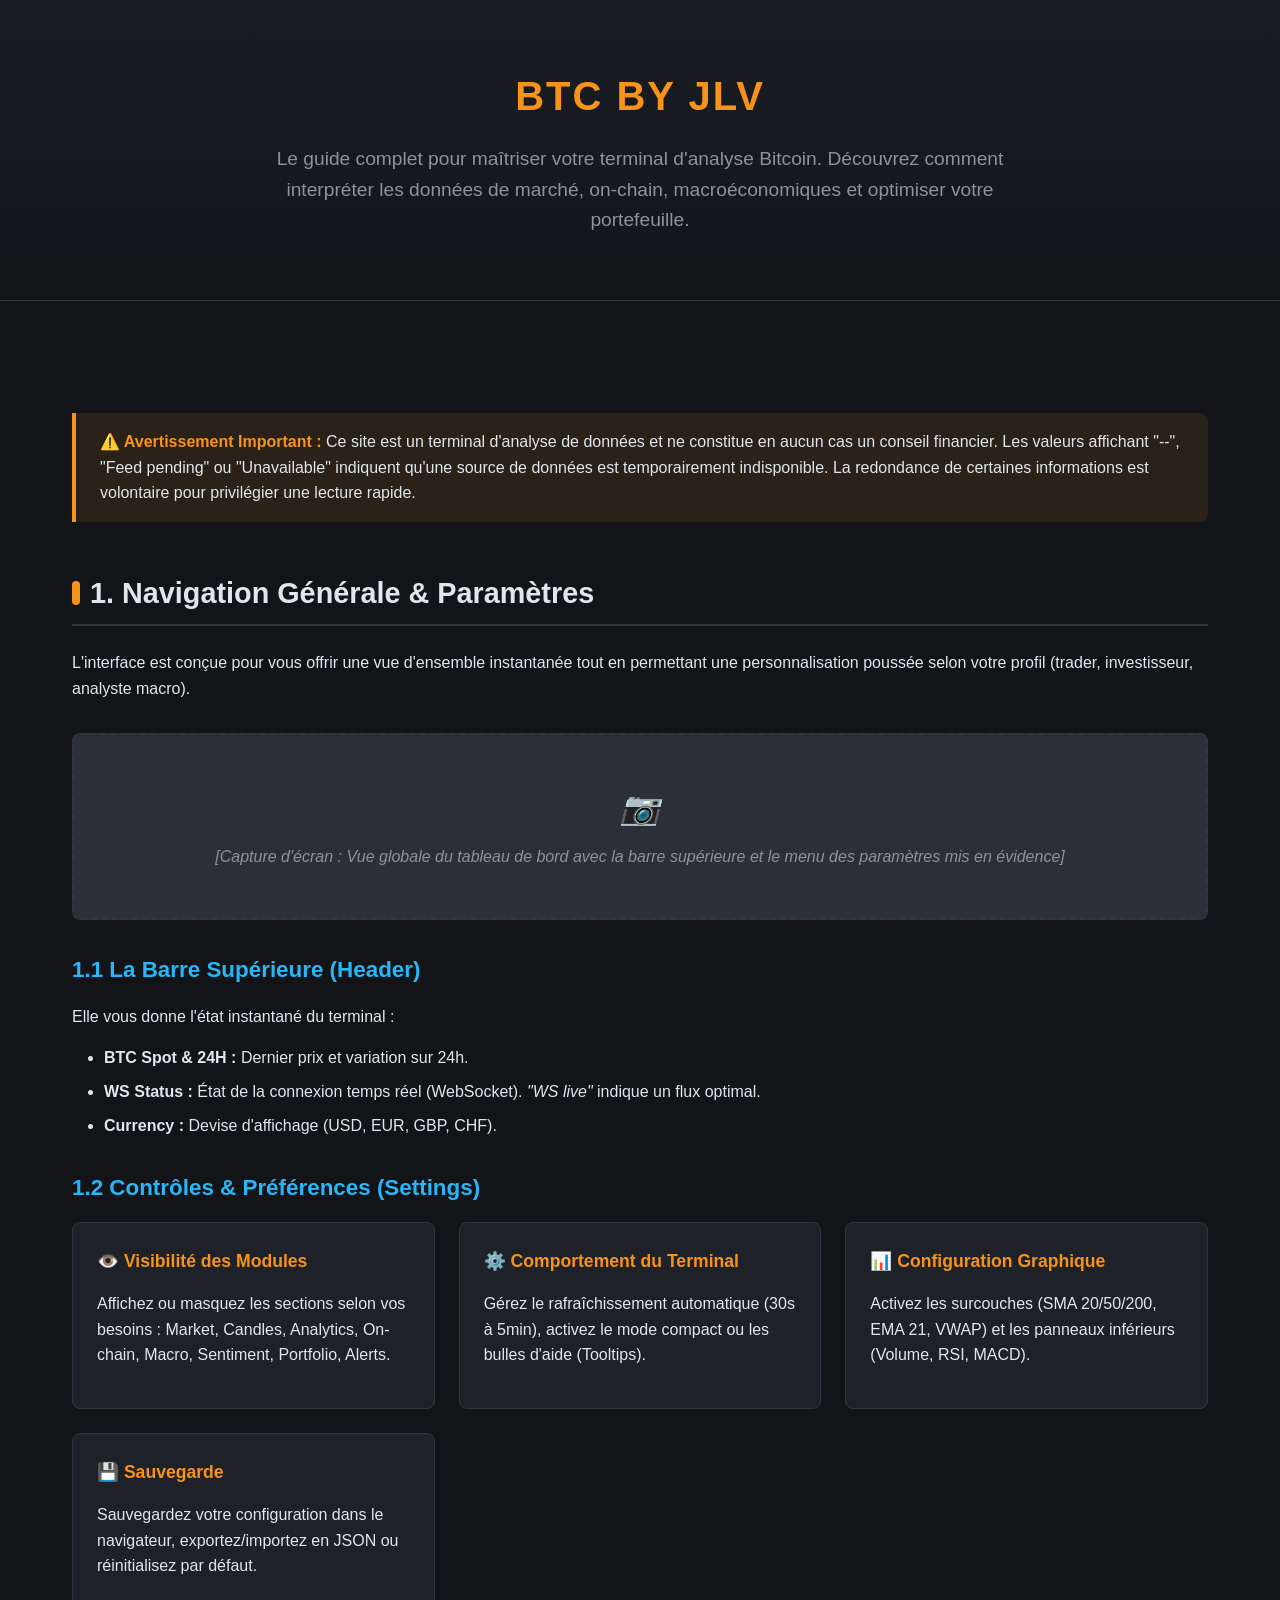
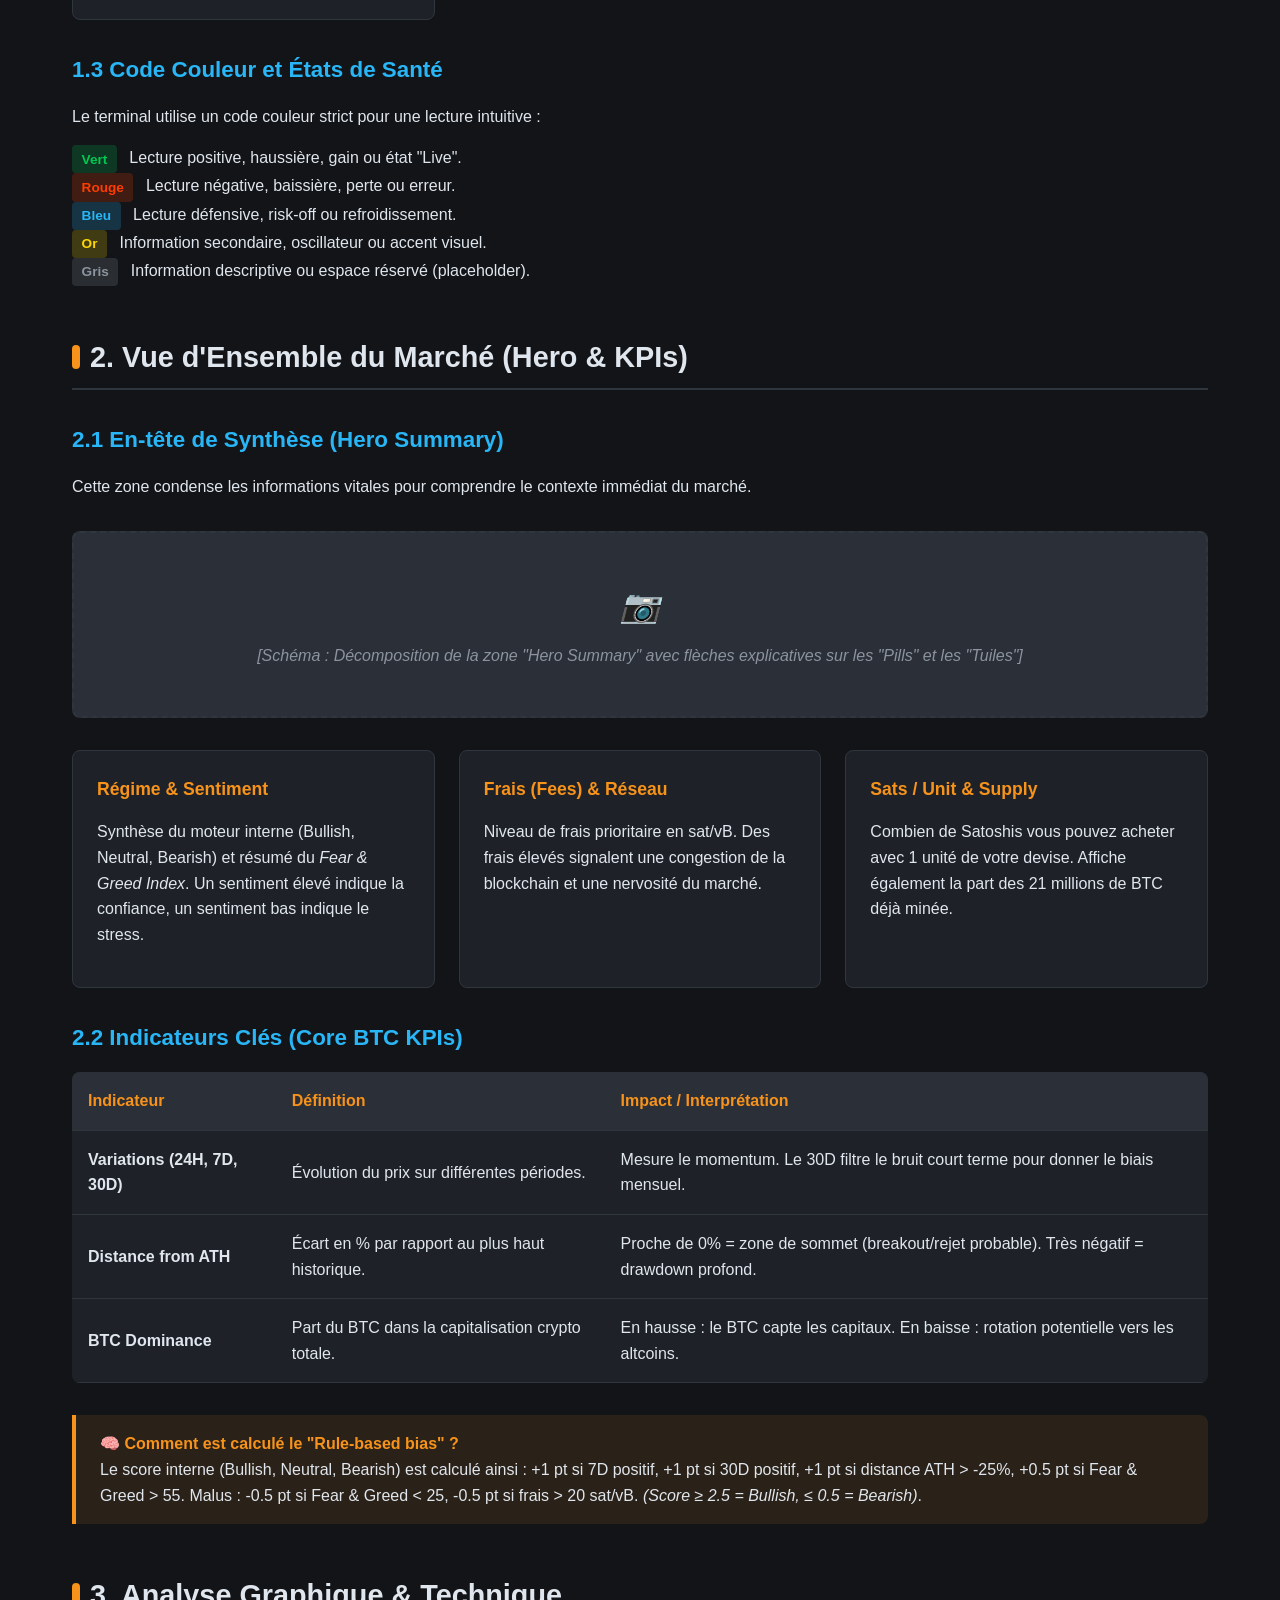
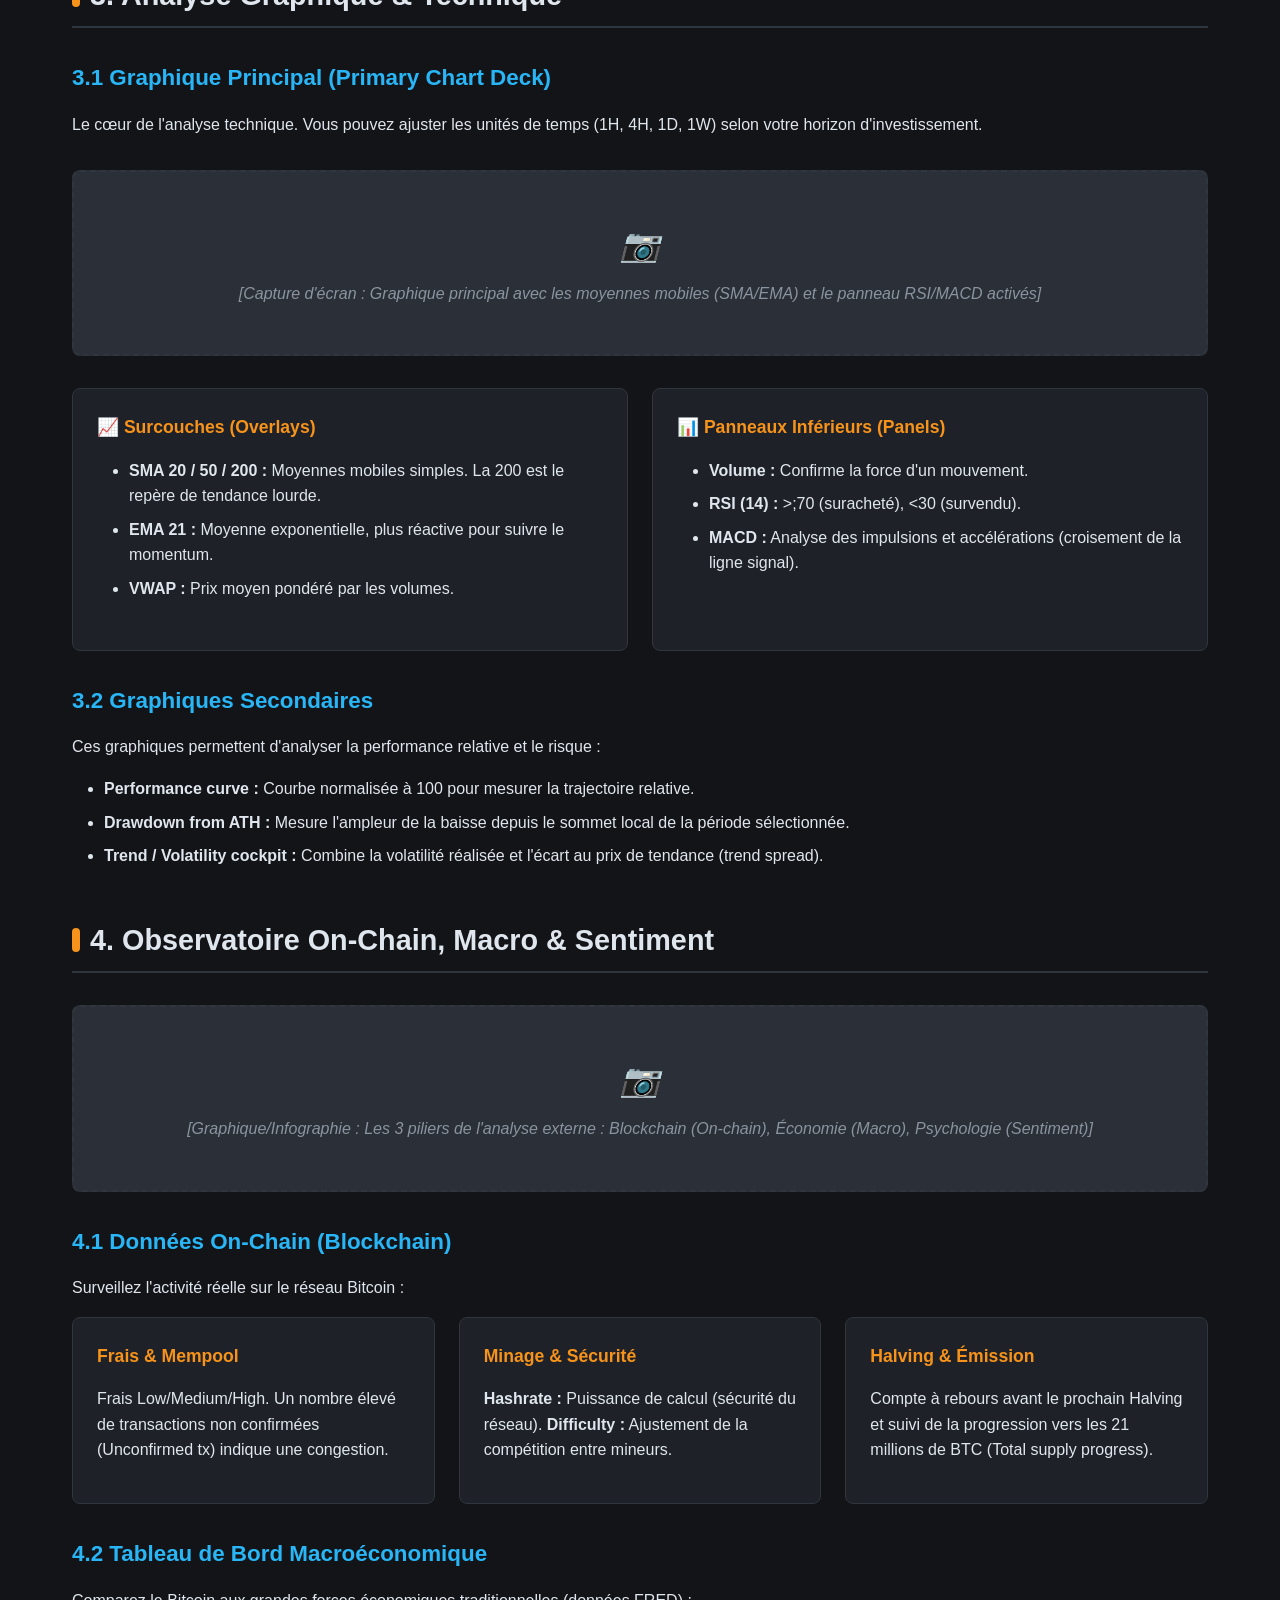
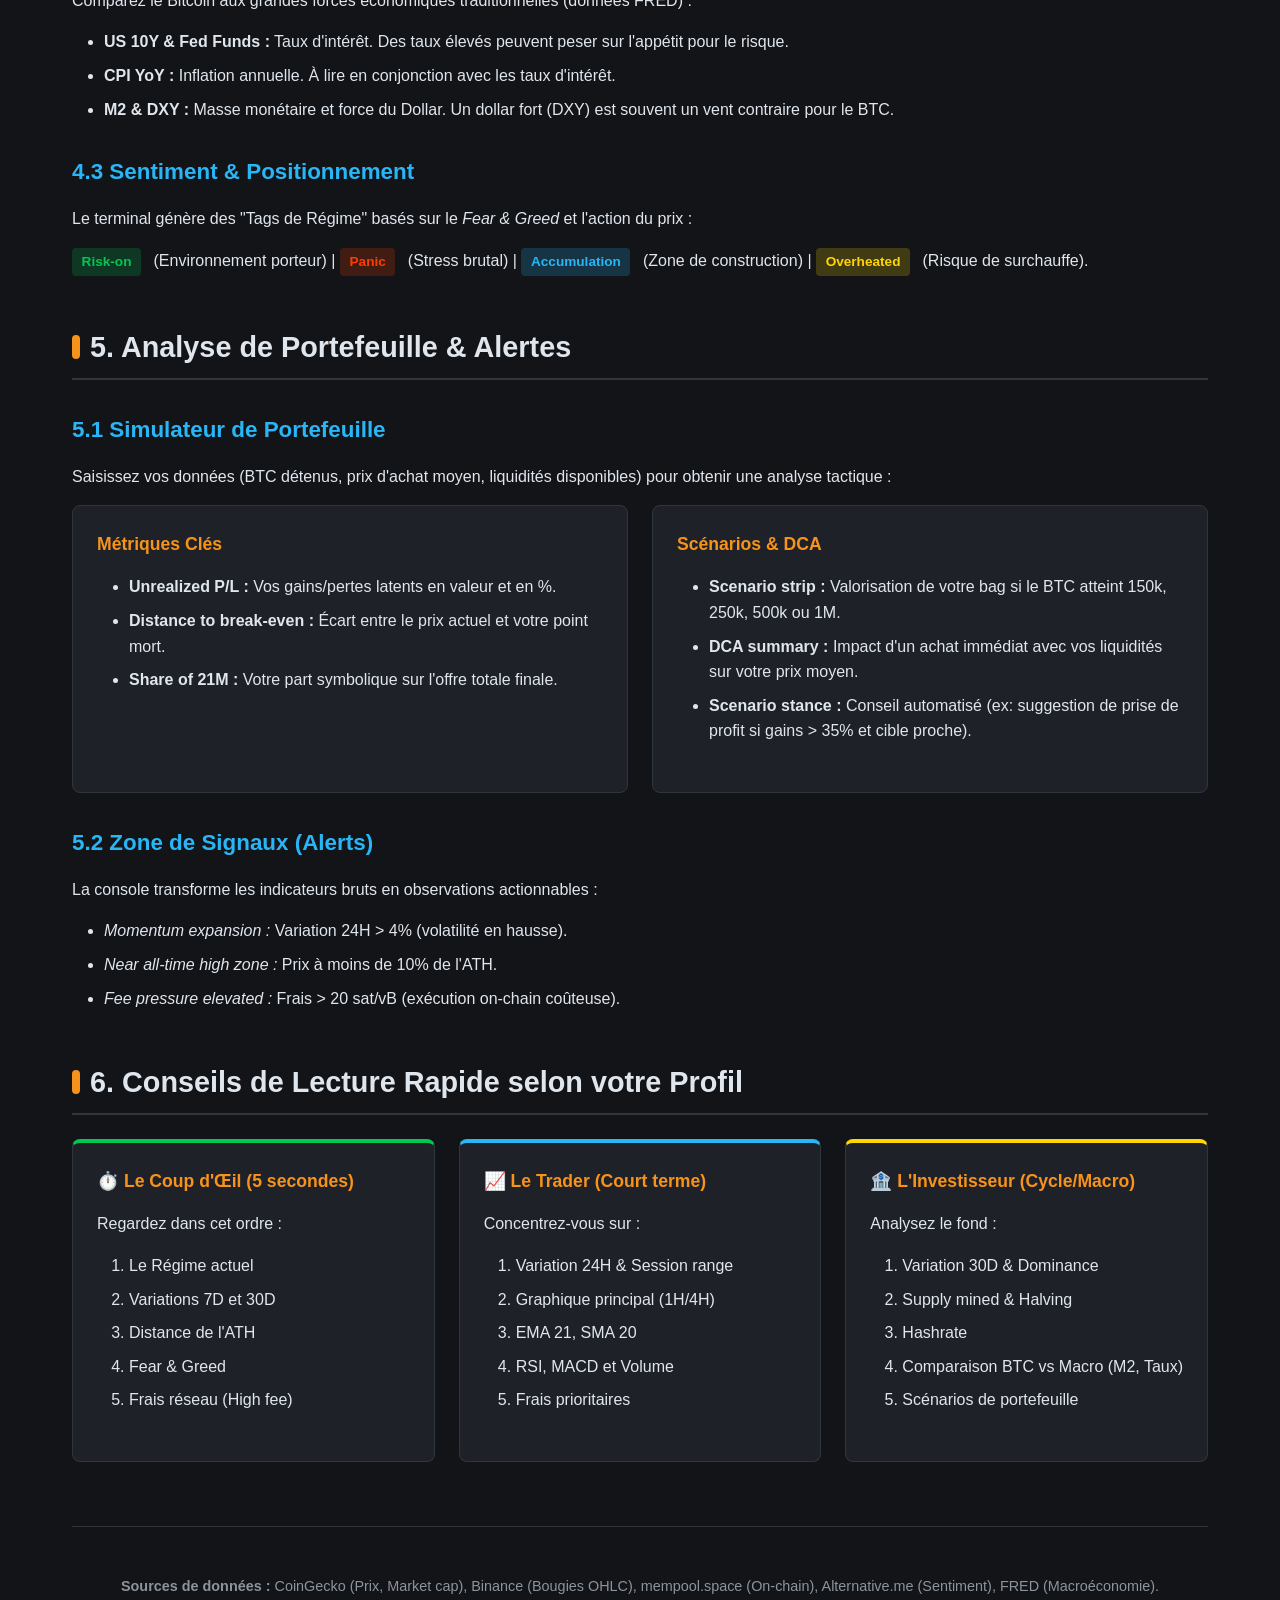
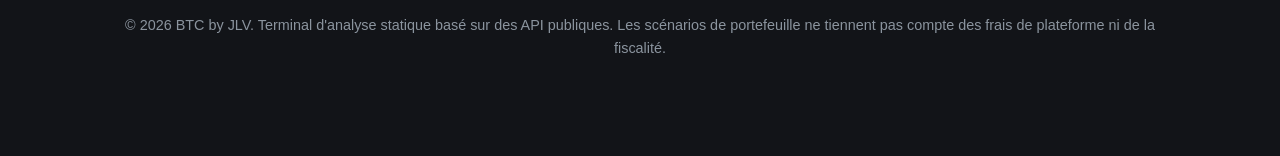
<file: mode_emploi.html>
<!DOCTYPE html><html lang="fr"><head>
<meta charset="utf-8"/>
<meta content="width=device-width, initial-scale=1.0" name="viewport"/>
<title>Guide Utilisateur - Terminal d&#39;Analyse BTC by JLV</title>
<style>
        :root {
            --bg-dark: #121418;
            --bg-panel: #1e2228;
            --bg-card: #2a2f38;
            --text-main: #e0e6ed;
            --text-muted: #8b949e;
            --btc-orange: #f7931a;
            --accent-blue: #29b6f6;
            --success-green: #00c853;
            --danger-red: #ff3d00;
            --warning-gold: #ffd600;
            --border-color: #30363d;
        }

        * {
            box-sizing: border-box;
            margin: 0;
            padding: 0;
        }

        body {
            font-family: 'Inter', -apple-system, BlinkMacSystemFont, "Segoe UI", Roboto, Helvetica, Arial, sans-serif;
            background-color: var(--bg-dark);
            color: var(--text-main);
            line-height: 1.6;
            padding: 0;
            margin: 0;
        }

        .container {
            max-width: 1200px;
            margin: 0 auto;
            padding: 2rem;
        }

        header {
            text-align: center;
            padding: 4rem 2rem;
            background: linear-gradient(180deg, #1a1e24 0%, var(--bg-dark) 100%);
            border-bottom: 1px solid var(--border-color);
            margin-bottom: 3rem;
        }

        header h1 {
            color: var(--btc-orange);
            font-size: 2.5rem;
            margin-bottom: 1rem;
            text-transform: uppercase;
            letter-spacing: 2px;
        }

        header p {
            color: var(--text-muted);
            font-size: 1.2rem;
            max-width: 800px;
            margin: 0 auto;
        }

        h2 {
            color: var(--text-main);
            font-size: 1.8rem;
            margin-top: 3rem;
            margin-bottom: 1.5rem;
            padding-bottom: 0.5rem;
            border-bottom: 2px solid var(--border-color);
            display: flex;
            align-items: center;
            gap: 10px;
        }

        h2::before {
            content: "";
            display: inline-block;
            width: 8px;
            height: 24px;
            background-color: var(--btc-orange);
            border-radius: 4px;
        }

        h3 {
            color: var(--accent-blue);
            font-size: 1.4rem;
            margin-top: 2rem;
            margin-bottom: 1rem;
        }

        p {
            margin-bottom: 1rem;
        }

        ul, ol {
            margin-bottom: 1.5rem;
            padding-left: 2rem;
        }

        li {
            margin-bottom: 0.5rem;
        }

        .grid-2 {
            display: grid;
            grid-template-columns: repeat(auto-fit, minmax(300px, 1fr));
            gap: 1.5rem;
            margin-bottom: 2rem;
        }

        .grid-3 {
            display: grid;
            grid-template-columns: repeat(auto-fit, minmax(250px, 1fr));
            gap: 1.5rem;
            margin-bottom: 2rem;
        }

        .card {
            background-color: var(--bg-panel);
            border: 1px solid var(--border-color);
            border-radius: 8px;
            padding: 1.5rem;
            transition: transform 0.2s ease;
        }

        .card:hover {
            transform: translateY(-2px);
            border-color: var(--btc-orange);
        }

        .card h4 {
            color: var(--btc-orange);
            margin-bottom: 1rem;
            font-size: 1.1rem;
        }

        .alert-box {
            background-color: rgba(247, 147, 26, 0.1);
            border-left: 4px solid var(--btc-orange);
            padding: 1rem 1.5rem;
            margin: 2rem 0;
            border-radius: 0 8px 8px 0;
        }

        .alert-box strong {
            color: var(--btc-orange);
        }

        .visual-placeholder {
            background-color: var(--bg-card);
            border: 2px dashed var(--border-color);
            border-radius: 8px;
            padding: 3rem 1rem;
            text-align: center;
            color: var(--text-muted);
            margin: 2rem 0;
            font-style: italic;
            display: flex;
            flex-direction: column;
            align-items: center;
            justify-content: center;
            gap: 10px;
        }

        .visual-placeholder::before {
            content: "📷";
            font-size: 2rem;
        }

        .badge {
            display: inline-block;
            padding: 0.2rem 0.6rem;
            border-radius: 4px;
            font-size: 0.85rem;
            font-weight: bold;
            margin-right: 0.5rem;
        }

        .badge-green { background-color: rgba(0, 200, 83, 0.2); color: var(--success-green); }
        .badge-red { background-color: rgba(255, 61, 0, 0.2); color: var(--danger-red); }
        .badge-blue { background-color: rgba(41, 182, 246, 0.2); color: var(--accent-blue); }
        .badge-gold { background-color: rgba(255, 214, 0, 0.2); color: var(--warning-gold); }
        .badge-grey { background-color: rgba(139, 148, 158, 0.2); color: var(--text-muted); }

        table {
            width: 100%;
            border-collapse: collapse;
            margin-bottom: 2rem;
            background-color: var(--bg-panel);
            border-radius: 8px;
            overflow: hidden;
        }

        th, td {
            padding: 1rem;
            text-align: left;
            border-bottom: 1px solid var(--border-color);
        }

        th {
            background-color: var(--bg-card);
            color: var(--btc-orange);
            font-weight: 600;
        }

        .footer {
            text-align: center;
            padding: 3rem;
            margin-top: 4rem;
            border-top: 1px solid var(--border-color);
            color: var(--text-muted);
            font-size: 0.9rem;
        }
    </style>
</head>
<body>
<header>
<h1 id="section-1">BTC by JLV</h1>
<p>Le guide complet pour maîtriser votre terminal d&#39;analyse Bitcoin. Découvrez comment interpréter les données de marché, on-chain, macroéconomiques et optimiser votre portefeuille.</p>
</header>
<div class="container">
<div class="alert-box">
<strong>⚠️ Avertissement Important :</strong> Ce site est un terminal d&#39;analyse de données et ne constitue en aucun cas un conseil financier. Les valeurs affichant &#34;--&#34;, &#34;Feed pending&#34; ou &#34;Unavailable&#34; indiquent qu&#39;une source de données est temporairement indisponible. La redondance de certaines informations est volontaire pour privilégier une lecture rapide.
        </div>
<!-- SECTION 1 -->
<section id="introduction">
<h2 id="section-1">1. Navigation Générale &amp; Paramètres</h2>
<p>L&#39;interface est conçue pour vous offrir une vue d&#39;ensemble instantanée tout en permettant une personnalisation poussée selon votre profil (trader, investisseur, analyste macro).</p>
<div class="visual-placeholder">
                [Capture d&#39;écran : Vue globale du tableau de bord avec la barre supérieure et le menu des paramètres mis en évidence]
            </div>
<h3 id="section-1-1">1.1 La Barre Supérieure (Header)</h3>
<p>Elle vous donne l&#39;état instantané du terminal :</p>
<ul>
<li><strong>BTC Spot &amp; 24H :</strong> Dernier prix et variation sur 24h.</li>
<li><strong>WS Status :</strong> État de la connexion temps réel (WebSocket). <em>&#34;WS live&#34;</em> indique un flux optimal.</li>
<li><strong>Currency :</strong> Devise d&#39;affichage (USD, EUR, GBP, CHF).</li>
</ul>
<h3 id="section-1-2">1.2 Contrôles &amp; Préférences (Settings)</h3>
<div class="grid-2">
<div class="card">
<h4>👁️ Visibilité des Modules</h4>
<p>Affichez ou masquez les sections selon vos besoins : Market, Candles, Analytics, On-chain, Macro, Sentiment, Portfolio, Alerts.</p>
</div>
<div class="card">
<h4>⚙️ Comportement du Terminal</h4>
<p>Gérez le rafraîchissement automatique (30s à 5min), activez le mode compact ou les bulles d&#39;aide (Tooltips).</p>
</div>
<div class="card">
<h4>📊 Configuration Graphique</h4>
<p>Activez les surcouches (SMA 20/50/200, EMA 21, VWAP) et les panneaux inférieurs (Volume, RSI, MACD).</p>
</div>
<div class="card">
<h4>💾 Sauvegarde</h4>
<p>Sauvegardez votre configuration dans le navigateur, exportez/importez en JSON ou réinitialisez par défaut.</p>
</div>
</div>
<h3 id="section-1-3">1.3 Code Couleur et États de Santé</h3>
<p>Le terminal utilise un code couleur strict pour une lecture intuitive :</p>
<p>
<span class="badge badge-green">Vert</span> Lecture positive, haussière, gain ou état &#34;Live&#34;.<br/>
<span class="badge badge-red">Rouge</span> Lecture négative, baissière, perte ou erreur.<br/>
<span class="badge badge-blue">Bleu</span> Lecture défensive, risk-off ou refroidissement.<br/>
<span class="badge badge-gold">Or</span> Information secondaire, oscillateur ou accent visuel.<br/>
<span class="badge badge-grey">Gris</span> Information descriptive ou espace réservé (placeholder).
            </p>
</section>
<!-- SECTION 2 -->
<section id="dashboard-overview">
<h2 id="section-2">2. Vue d&#39;Ensemble du Marché (Hero &amp; KPIs)</h2>
<h3 id="section-2-1">2.1 En-tête de Synthèse (Hero Summary)</h3>
<p>Cette zone condense les informations vitales pour comprendre le contexte immédiat du marché.</p>
<div class="visual-placeholder">
                [Schéma : Décomposition de la zone &#34;Hero Summary&#34; avec flèches explicatives sur les &#34;Pills&#34; et les &#34;Tuiles&#34;]
            </div>
<div class="grid-3">
<div class="card">
<h4>Régime &amp; Sentiment</h4>
<p>Synthèse du moteur interne (Bullish, Neutral, Bearish) et résumé du <em>Fear &amp; Greed Index</em>. Un sentiment élevé indique la confiance, un sentiment bas indique le stress.</p>
</div>
<div class="card">
<h4>Frais (Fees) &amp; Réseau</h4>
<p>Niveau de frais prioritaire en sat/vB. Des frais élevés signalent une congestion de la blockchain et une nervosité du marché.</p>
</div>
<div class="card">
<h4>Sats / Unit &amp; Supply</h4>
<p>Combien de Satoshis vous pouvez acheter avec 1 unité de votre devise. Affiche également la part des 21 millions de BTC déjà minée.</p>
</div>
</div>
<h3 id="section-2-2">2.2 Indicateurs Clés (Core BTC KPIs)</h3>
<table>
<thead>
<tr>
<th>Indicateur</th>
<th>Définition</th>
<th>Impact / Interprétation</th>
</tr>
</thead>
<tbody>
<tr>
<td><strong>Variations (24H, 7D, 30D)</strong></td>
<td>Évolution du prix sur différentes périodes.</td>
<td>Mesure le momentum. Le 30D filtre le bruit court terme pour donner le biais mensuel.</td>
</tr>
<tr>
<td><strong>Distance from ATH</strong></td>
<td>Écart en % par rapport au plus haut historique.</td>
<td>Proche de 0% = zone de sommet (breakout/rejet probable). Très négatif = drawdown profond.</td>
</tr>
<tr>
<td><strong>BTC Dominance</strong></td>
<td>Part du BTC dans la capitalisation crypto totale.</td>
<td>En hausse : le BTC capte les capitaux. En baisse : rotation potentielle vers les altcoins.</td>
</tr>
</tbody>
</table>
<div class="alert-box">
<strong>🧠 Comment est calculé le &#34;Rule-based bias&#34; ?</strong><br/>
                Le score interne (Bullish, Neutral, Bearish) est calculé ainsi : +1 pt si 7D positif, +1 pt si 30D positif, +1 pt si distance ATH &gt; -25%, +0.5 pt si Fear &amp; Greed &gt; 55. Malus : -0.5 pt si Fear &amp; Greed &lt; 25, -0.5 pt si frais &gt; 20 sat/vB. <em>(Score ≥ 2.5 = Bullish, ≤ 0.5 = Bearish)</em>.
            </div>
</section>
<!-- SECTION 3 -->
<section id="charts">
<h2 id="section-3">3. Analyse Graphique &amp; Technique</h2>
<h3 id="section-3-1">3.1 Graphique Principal (Primary Chart Deck)</h3>
<p>Le cœur de l&#39;analyse technique. Vous pouvez ajuster les unités de temps (1H, 4H, 1D, 1W) selon votre horizon d&#39;investissement.</p>
<div class="visual-placeholder">
                [Capture d&#39;écran : Graphique principal avec les moyennes mobiles (SMA/EMA) et le panneau RSI/MACD activés]
            </div>
<div class="grid-2">
<div class="card">
<h4>📈 Surcouches (Overlays)</h4>
<ul>
<li><strong>SMA 20 / 50 / 200 :</strong> Moyennes mobiles simples. La 200 est le repère de tendance lourde.</li>
<li><strong>EMA 21 :</strong> Moyenne exponentielle, plus réactive pour suivre le momentum.</li>
<li><strong>VWAP :</strong> Prix moyen pondéré par les volumes.</li>
</ul>
</div>
<div class="card">
<h4>📊 Panneaux Inférieurs (Panels)</h4>
<ul>
<li><strong>Volume :</strong> Confirme la force d&#39;un mouvement.</li>
<li><strong>RSI (14) :</strong> &gt;;70 (suracheté), &lt;30 (survendu).</li>
<li><strong>MACD :</strong> Analyse des impulsions et accélérations (croisement de la ligne signal).</li>
</ul>
</div>
</div>
<h3 id="section-3-2">3.2 Graphiques Secondaires</h3>
<p>Ces graphiques permettent d&#39;analyser la performance relative et le risque :</p>
<ul>
<li><strong>Performance curve :</strong> Courbe normalisée à 100 pour mesurer la trajectoire relative.</li>
<li><strong>Drawdown from ATH :</strong> Mesure l&#39;ampleur de la baisse depuis le sommet local de la période sélectionnée.</li>
<li><strong>Trend / Volatility cockpit :</strong> Combine la volatilité réalisée et l&#39;écart au prix de tendance (trend spread).</li>
</ul>
</section>
<!-- SECTION 4 -->
<section id="onchain-macro">
<h2 id="section-4">4. Observatoire On-Chain, Macro &amp; Sentiment</h2>
<div class="visual-placeholder">
                [Graphique/Infographie : Les 3 piliers de l&#39;analyse externe : Blockchain (On-chain), Économie (Macro), Psychologie (Sentiment)]
            </div>
<h3 id="section-4-1">4.1 Données On-Chain (Blockchain)</h3>
<p>Surveillez l&#39;activité réelle sur le réseau Bitcoin :</p>
<div class="grid-3">
<div class="card">
<h4>Frais &amp; Mempool</h4>
<p>Frais Low/Medium/High. Un nombre élevé de transactions non confirmées (Unconfirmed tx) indique une congestion.</p>
</div>
<div class="card">
<h4>Minage &amp; Sécurité</h4>
<p><strong>Hashrate :</strong> Puissance de calcul (sécurité du réseau). <strong>Difficulty :</strong> Ajustement de la compétition entre mineurs.</p>
</div>
<div class="card">
<h4>Halving &amp; Émission</h4>
<p>Compte à rebours avant le prochain Halving et suivi de la progression vers les 21 millions de BTC (Total supply progress).</p>
</div>
</div>
<h3 id="section-4-2">4.2 Tableau de Bord Macroéconomique</h3>
<p>Comparez le Bitcoin aux grandes forces économiques traditionnelles (données FRED) :</p>
<ul>
<li><strong>US 10Y &amp; Fed Funds :</strong> Taux d&#39;intérêt. Des taux élevés peuvent peser sur l&#39;appétit pour le risque.</li>
<li><strong>CPI YoY :</strong> Inflation annuelle. À lire en conjonction avec les taux d&#39;intérêt.</li>
<li><strong>M2 &amp; DXY :</strong> Masse monétaire et force du Dollar. Un dollar fort (DXY) est souvent un vent contraire pour le BTC.</li>
</ul>
<h3 id="section-4-3">4.3 Sentiment &amp; Positionnement</h3>
<p>Le terminal génère des &#34;Tags de Régime&#34; basés sur le <em>Fear &amp; Greed</em> et l&#39;action du prix :</p>
<p>
<span class="badge badge-green">Risk-on</span> (Environnement porteur) | 
                <span class="badge badge-red">Panic</span> (Stress brutal) | 
                <span class="badge badge-blue">Accumulation</span> (Zone de construction) | 
                <span class="badge badge-gold">Overheated</span> (Risque de surchauffe).
            </p>
</section>
<!-- SECTION 5 -->
<section id="portfolio-alerts">
<h2 id="section-5">5. Analyse de Portefeuille &amp; Alertes</h2>
<h3 id="section-5-1">5.1 Simulateur de Portefeuille</h3>
<p>Saisissez vos données (BTC détenus, prix d&#39;achat moyen, liquidités disponibles) pour obtenir une analyse tactique :</p>
<div class="grid-2">
<div class="card">
<h4>Métriques Clés</h4>
<ul>
<li><strong>Unrealized P/L :</strong> Vos gains/pertes latents en valeur et en %.</li>
<li><strong>Distance to break-even :</strong> Écart entre le prix actuel et votre point mort.</li>
<li><strong>Share of 21M :</strong> Votre part symbolique sur l&#39;offre totale finale.</li>
</ul>
</div>
<div class="card">
<h4>Scénarios &amp; DCA</h4>
<ul>
<li><strong>Scenario strip :</strong> Valorisation de votre bag si le BTC atteint 150k, 250k, 500k ou 1M.</li>
<li><strong>DCA summary :</strong> Impact d&#39;un achat immédiat avec vos liquidités sur votre prix moyen.</li>
<li><strong>Scenario stance :</strong> Conseil automatisé (ex: suggestion de prise de profit si gains &gt; 35% et cible proche).</li>
</ul>
</div>
</div>
<h3 id="section-5-2">5.2 Zone de Signaux (Alerts)</h3>
<p>La console transforme les indicateurs bruts en observations actionnables :</p>
<ul>
<li><em>Momentum expansion :</em> Variation 24H &gt; 4% (volatilité en hausse).</li>
<li><em>Near all-time high zone :</em> Prix à moins de 10% de l&#39;ATH.</li>
<li><em>Fee pressure elevated :</em> Frais &gt; 20 sat/vB (exécution on-chain coûteuse).</li>
</ul>
</section>
<!-- SECTION 6 -->
<section id="quick-read">
<h2 id="section-6">6. Conseils de Lecture Rapide selon votre Profil</h2>
<div class="grid-3">
<div class="card" style="border-top: 4px solid var(--success-green);">
<h4>⏱️ Le Coup d&#39;Œil (5 secondes)</h4>
<p>Regardez dans cet ordre :</p>
<ol>
<li>Le Régime actuel</li>
<li>Variations 7D et 30D</li>
<li>Distance de l&#39;ATH</li>
<li>Fear &amp; Greed</li>
<li>Frais réseau (High fee)</li>
</ol>
</div>
<div class="card" style="border-top: 4px solid var(--accent-blue);">
<h4>📈 Le Trader (Court terme)</h4>
<p>Concentrez-vous sur :</p>
<ol>
<li>Variation 24H &amp; Session range</li>
<li>Graphique principal (1H/4H)</li>
<li>EMA 21, SMA 20</li>
<li>RSI, MACD et Volume</li>
<li>Frais prioritaires</li>
</ol>
</div>
<div class="card" style="border-top: 4px solid var(--warning-gold);">
<h4>🏦 L&#39;Investisseur (Cycle/Macro)</h4>
<p>Analysez le fond :</p>
<ol>
<li>Variation 30D &amp; Dominance</li>
<li>Supply mined &amp; Halving</li>
<li>Hashrate</li>
<li>Comparaison BTC vs Macro (M2, Taux)</li>
<li>Scénarios de portefeuille</li>
</ol>
</div>
</div>
</section>
<div class="footer">
<p><strong>Sources de données :</strong> CoinGecko (Prix, Market cap), Binance (Bougies OHLC), mempool.space (On-chain), Alternative.me (Sentiment), FRED (Macroéconomie).</p>
<p style="margin-top: 1rem;">© 2026 BTC by JLV. Terminal d&#39;analyse statique basé sur des API publiques. Les scénarios de portefeuille ne tiennent pas compte des frais de plateforme ni de la fiscalité.</p>
</div>
</div>

</body></html>
</file>
